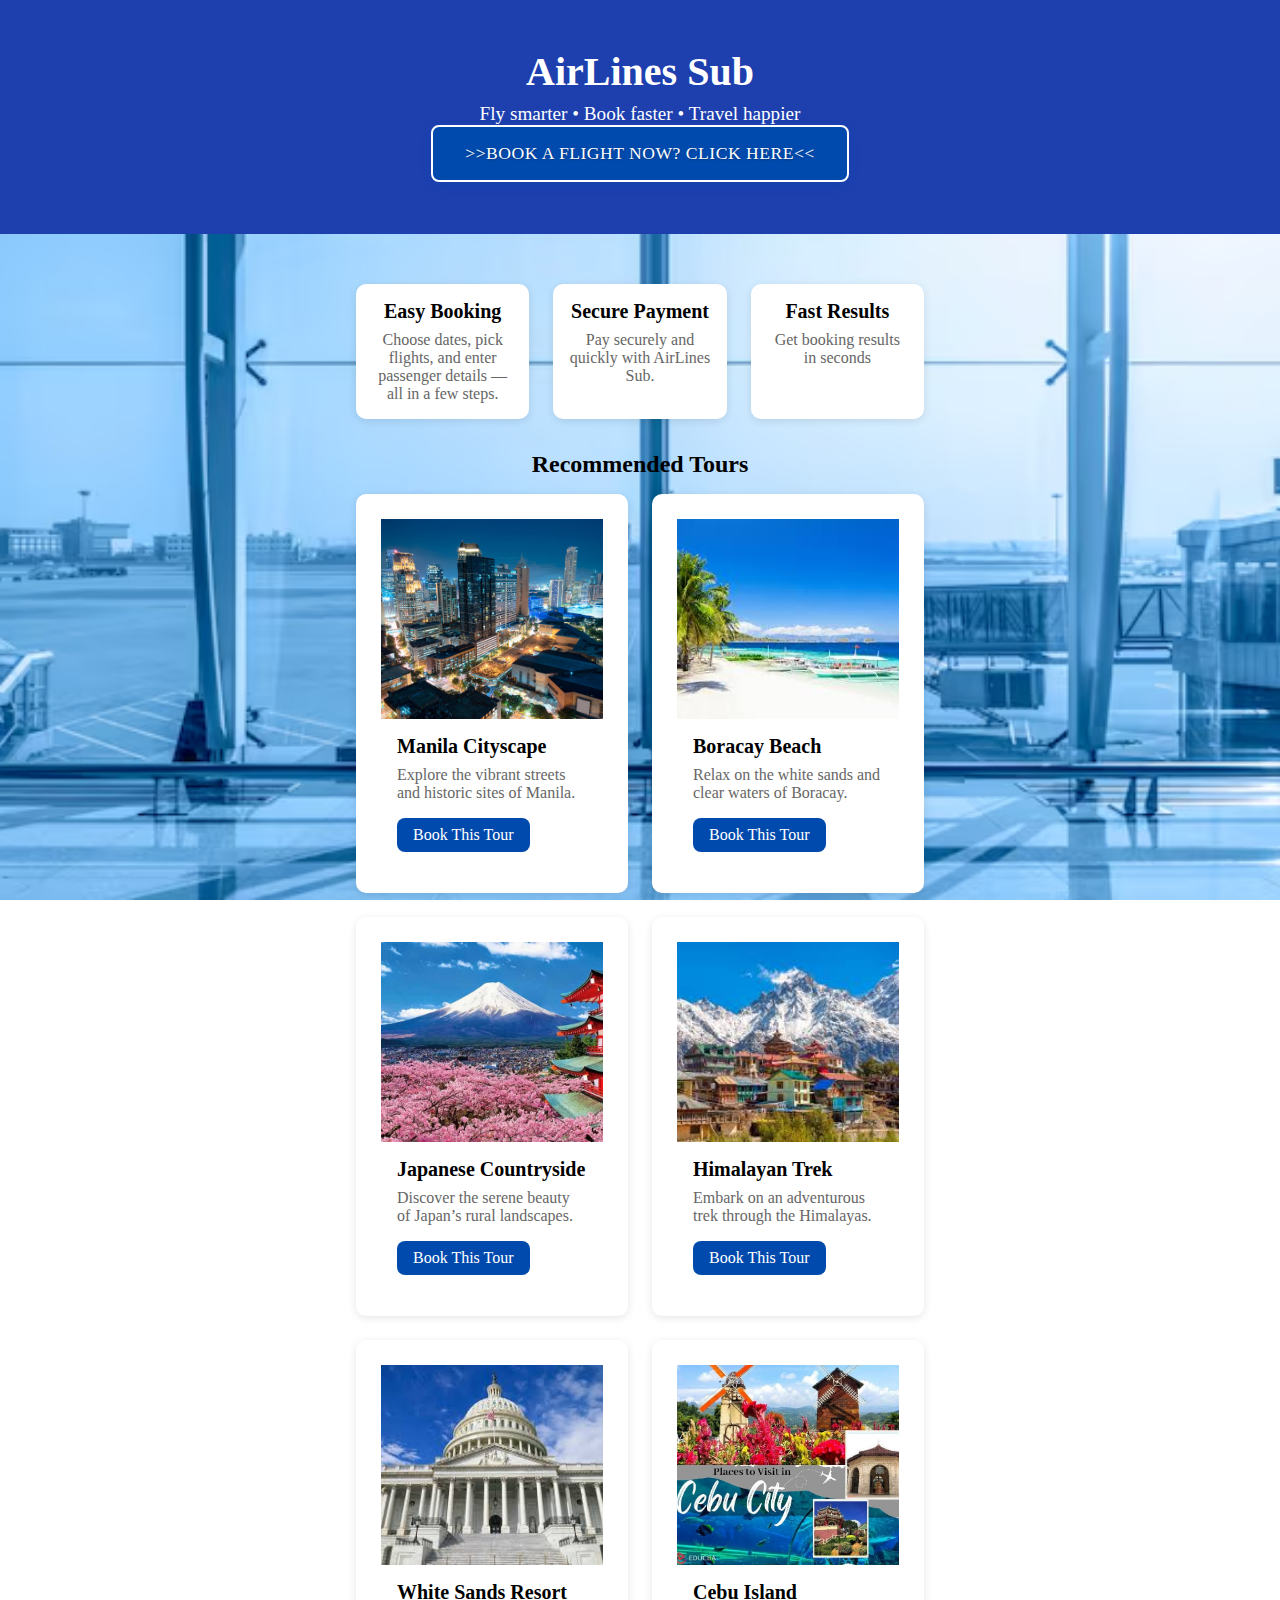
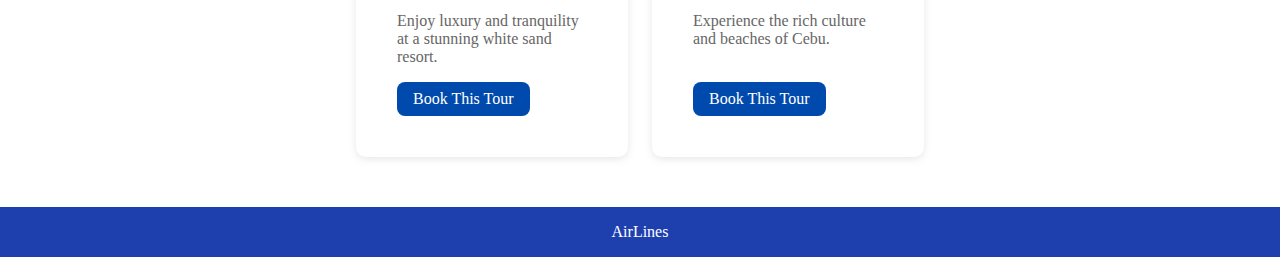
<file: index.html>
<!DOCTYPE html>
<html lang="en">
<head>
  <meta charset="utf-8" />
  <meta name="viewport" content="width=device-width, initial-scale=1" />
  <title>AirLines Sub — Home</title>
  <link rel="stylesheet" href="style.css">
</head>
<body class="page-home">
  <header class="hero">
    <div class="hero-inner">
      <h1>AirLines Sub</h1>
      <p class="tag">Fly smarter • Book faster • Travel happier</p>
      <a href="booking.html" id="startBook" class="btn btn-primary">>>Book a Flight Now? click here<<</a>
    </div>
  </header>

  <main class="container">
    <section class="features">
      <div class="card small">
        <h3>Easy Booking</h3>
        <p>Choose dates, pick flights, and enter passenger details — all in a few steps.</p>
      </div>
      <div class="card small">
        <h3>Secure Payment</h3>
        <p>Pay securely and quickly with AirLines Sub.</p>
      </div>
      <div class="card small">
        <h3>Fast Results</h3>
        <p>Get booking results in seconds</p>
      </div>
    </section>

    <section class="recommended-tour">
      <h2 class="section-title">Recommended Tours</h2>
      <div class="tour-grid">
        <div class="card tour-card">
          <img src="image/manila.jpg" alt="Recommended Tour: Manila Cityscape" class="tour-image">
          <div class="tour-content">
            <h3>Manila Cityscape</h3>
            <p>Explore the vibrant streets and historic sites of Manila.</p>
            <a href="booking.html?to=Manila" class="btn btn-primary">Book This Tour</a>
          </div>
        </div>
        <div class="card tour-card">
          <img src="image/bora.jpg" alt="Recommended Tour: Boracay Beach" class="tour-image">
          <div class="tour-content">
            <h3>Boracay Beach</h3>
            <p>Relax on the white sands and clear waters of Boracay.</p>
            <a href="booking.html?to=Boracay" class="btn btn-primary">Book This Tour</a>
          </div>
        </div>
        <div class="card tour-card">
          <img src="image/japan.jpg" alt="Recommended Tour: Japanese Countryside" class="tour-image">
          <div class="tour-content">
            <h3>Japanese Countryside</h3>
            <p>Discover the serene beauty of Japan’s rural landscapes.</p>
            <a href="booking.html?to=Tokyo" class="btn btn-primary">Book This Tour</a>
          </div>
        </div>
        <div class="card tour-card">
          <img src="image/hima.jpg" alt="Recommended Tour: Himalayan Trek" class="tour-image">
          <div class="tour-content">
            <h3>Himalayan Trek</h3>
            <p>Embark on an adventurous trek through the Himalayas.</p>
            <a href="booking.html?to=Himalaya" class="btn btn-primary">Book This Tour</a>
          </div>
        </div>
        <div class="card tour-card">
          <img src="image/white.jpg" alt="Recommended Tour: White Sands Resort" class="tour-image">
          <div class="tour-content">
            <h3>White Sands Resort</h3>
            <p>Enjoy luxury and tranquility at a stunning white sand resort.</p>
            <a href="booking.html?to=New York" class="btn btn-primary">Book This Tour</a>
          </div>
        </div>
        <div class="card tour-card">
          <img src="image/cebu.jpg" alt="Recommended Tour: Cebu Island" class="tour-image">
          <div class="tour-content">
            <h3>Cebu Island</h3>
            <p>Experience the rich culture and beaches of Cebu.</p>
            <a href="booking.html?to=Cebu" class="btn btn-primary">Book This Tour</a>
          </div>
        </div>
      </div>
    </section>
  </main>

  <footer class="footer">
    <p>AirLines</p>
  </footer>

  <script src="data.js"></script>
  <script src="app.js"></script>
</body>
</html>
</file>
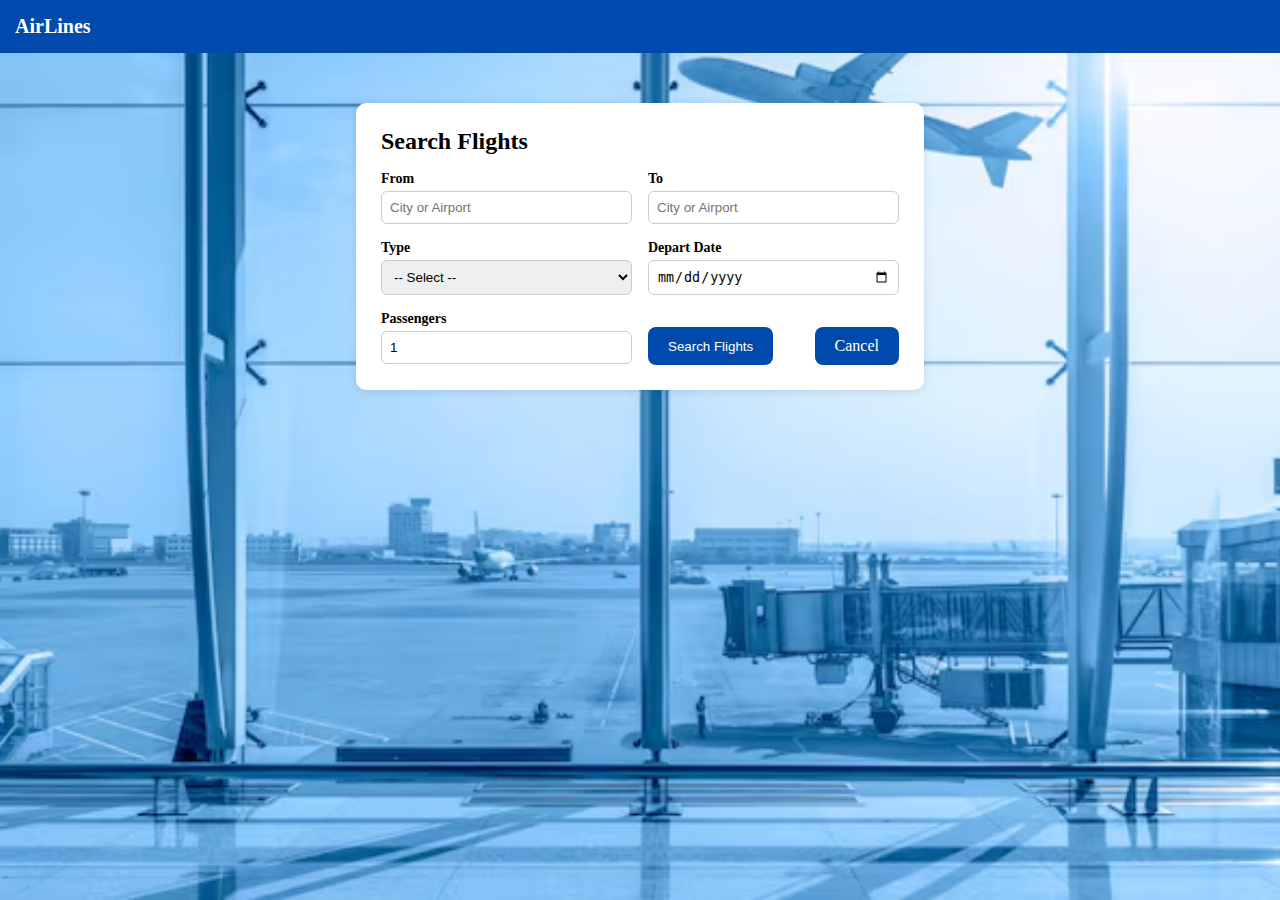
<file: booking.html>
<!DOCTYPE html>
<html lang="en">
<head>
  <meta charset="utf-8" />
  <meta name="viewport" content="width=device-width, initial-scale=1" />
  <title>AirLines — Book</title>
  <link rel="stylesheet" href="style.css">
</head>
<body class="page-booking">
  <header class="bar">
    <a href="index.html" class="logo">AirLines</a>
  </header>

  <main class="container">
    <section class="card">
      <h2>Search Flights</h2>
      <form id="searchForm" class="form-grid">
        <div>
          <label for="from">From</label>
          <input id="from" name="from" required placeholder="City or Airport">
        </div>
        <div>
          <label for="to">To</label>
          <input id="to" name="to" required placeholder="City or Airport">
        </div>
        <div>
          <label for="type">Type</label>
          <select id="type" required>
            <option value="">-- Select --</option>
            <option value="oneway">One Way</option>
            <option value="roundtrip">Round Trip</option>
          </select>
        </div>
        <div>
          <label for="depart">Depart Date</label>
          <input id="depart" type="date" required>
        </div>
        <div id="returnWrapper" class="hidden">
          <label for="return">Return Date</label>
          <input id="return" type="date">
        </div>
        <div>
          <label for="passengers">Passengers</label>
          <input id="passengers" type="number" min="1" value="1" required>
        </div>
        <div class="form-actions">
          <button type="submit" class="btn btn-primary">Search Flights</button>
          <a href="index.html" class="btn btn-ghost">Cancel</a>
        </div>
      </form>
    </section>
  </main>

  <script src="data.js"></script>
  <script src="app.js"></script>
</body>
</html>
</file>
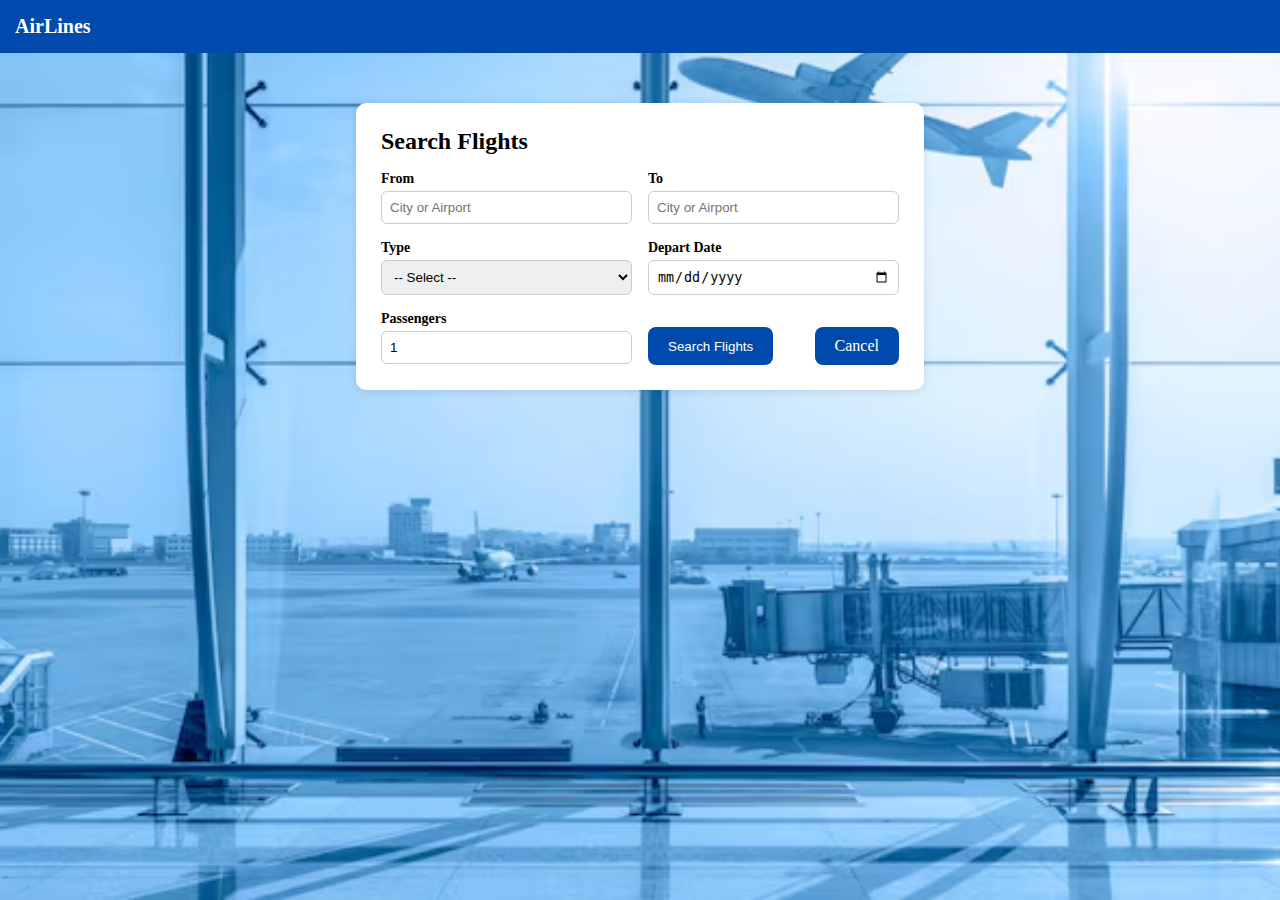
<file: flights.html>
<!DOCTYPE html>
<html lang="en">
<head>
  <meta charset="utf-8" />
  <meta name="viewport" content="width=device-width, initial-scale=1" />
  <title>AirLines — Flights</title>
  <link rel="stylesheet" href="style.css">
</head>
<body class="page-flights">
  <header class="bar">
    <a href="index.html" class="logo">AirLines</a>
  </header>

  <main class="container">
    <section class="card">
      <h2>Available Flights</h2>
      <p id="searchSummary" class="muted"></p>
      <div id="flightsGrid" class="flights-grid"></div>
      <div class="form-actions">
        <a href="booking.html" class="btn btn-ghost">Modify Search</a>
      </div>
    </section>
  </main>

  <script src="data.js"></script>
  <script src="app.js"></script>
</body>
</html>
</file>
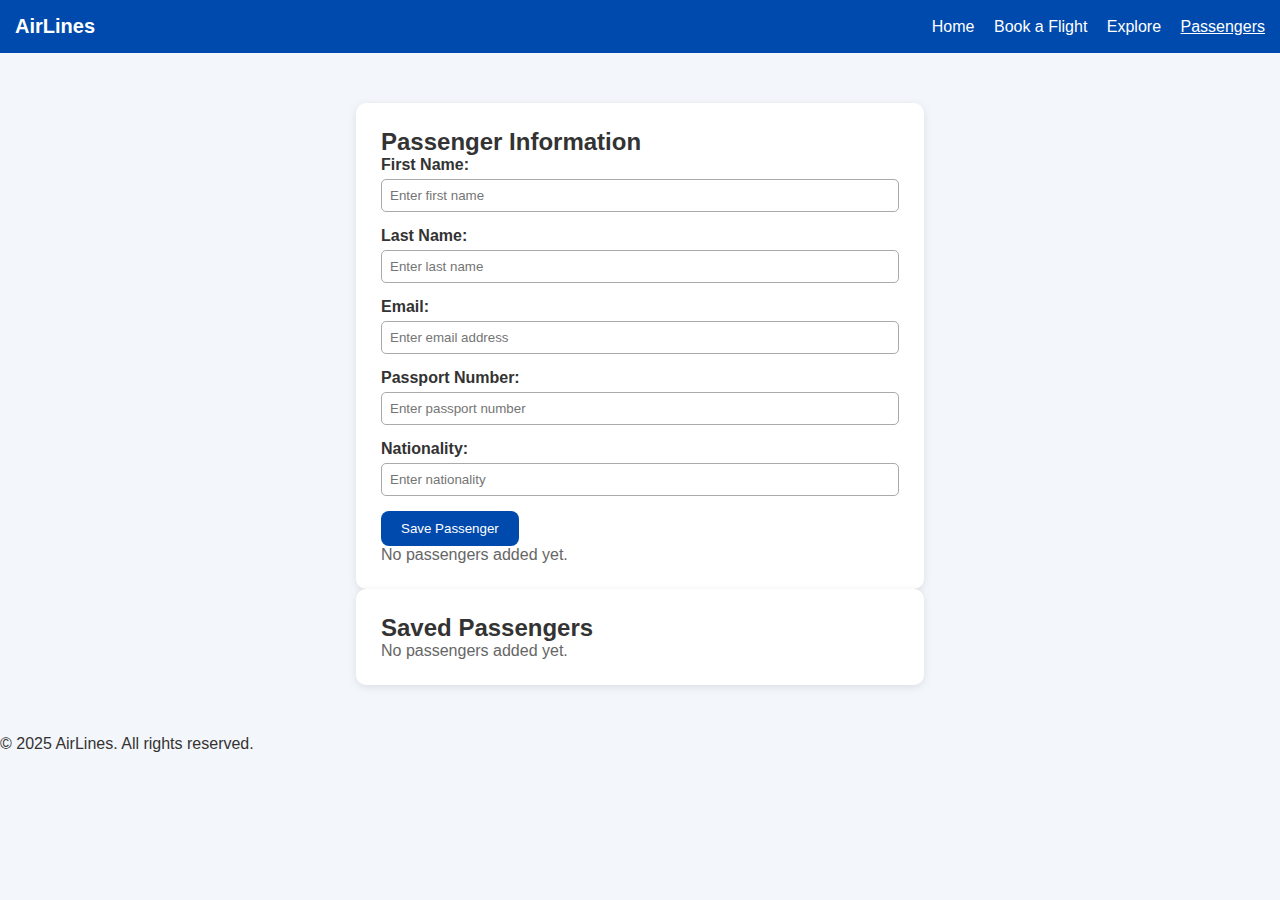
<file: passenger.html>
<!DOCTYPE html>
<html lang="en">
<head>
  <meta charset="utf-8" />
  <meta name="viewport" content="width=device-width, initial-scale=1" />
  <title>AirLines — Passengers</title>
  <link rel="stylesheet" href="style.css">
</head>
<body class="page-passengers">
  <header class="bar">
    <a href="index.html" class="logo">AirLines</a>
    <nav class="nav-links">
      <a href="index.html">Home</a>
      <a href="book.html">Book a Flight</a>
      <a href="explore.html">Explore</a>
      <a href="passenger.html" class="active">Passengers</a>
    </nav>
  </header>

  <main class="container">
    <section class="card">
      <h2>Passenger Information</h2>
      <form id="passengerForm">
        <div class="form-group">
          <label for="fname">First Name:</label>
          <input type="text" id="fname" placeholder="Enter first name" required>
        </div>

        <div class="form-group">
          <label for="lname">Last Name:</label>
          <input type="text" id="lname" placeholder="Enter last name" required>
        </div>

        <div class="form-group">
          <label for="email">Email:</label>
          <input type="email" id="email" placeholder="Enter email address" required>
        </div>

        <div class="form-group">
          <label for="passport">Passport Number:</label>
          <input type="text" id="passport" placeholder="Enter passport number" required>
        </div>

        <div class="form-group">
          <label for="nationality">Nationality:</label>
          <input type="text" id="nationality" placeholder="Enter nationality" required>
        </div>

        <button type="submit" class="btn">Save Passenger</button>
      </form>
    </section>

    <section class="card">
      <h2>Saved Passengers</h2>
      <div id="passengerList" class="passenger-list">
        <p class="muted">No passengers added yet.</p>
      </div>
    </section>
  </main>

  <footer>
    <p>&copy; 2025 AirLines. All rights reserved.</p>
  </footer>

  <script src="data.js"></script>
  <script src="app.js"></script>
</body>
</html>
</file>
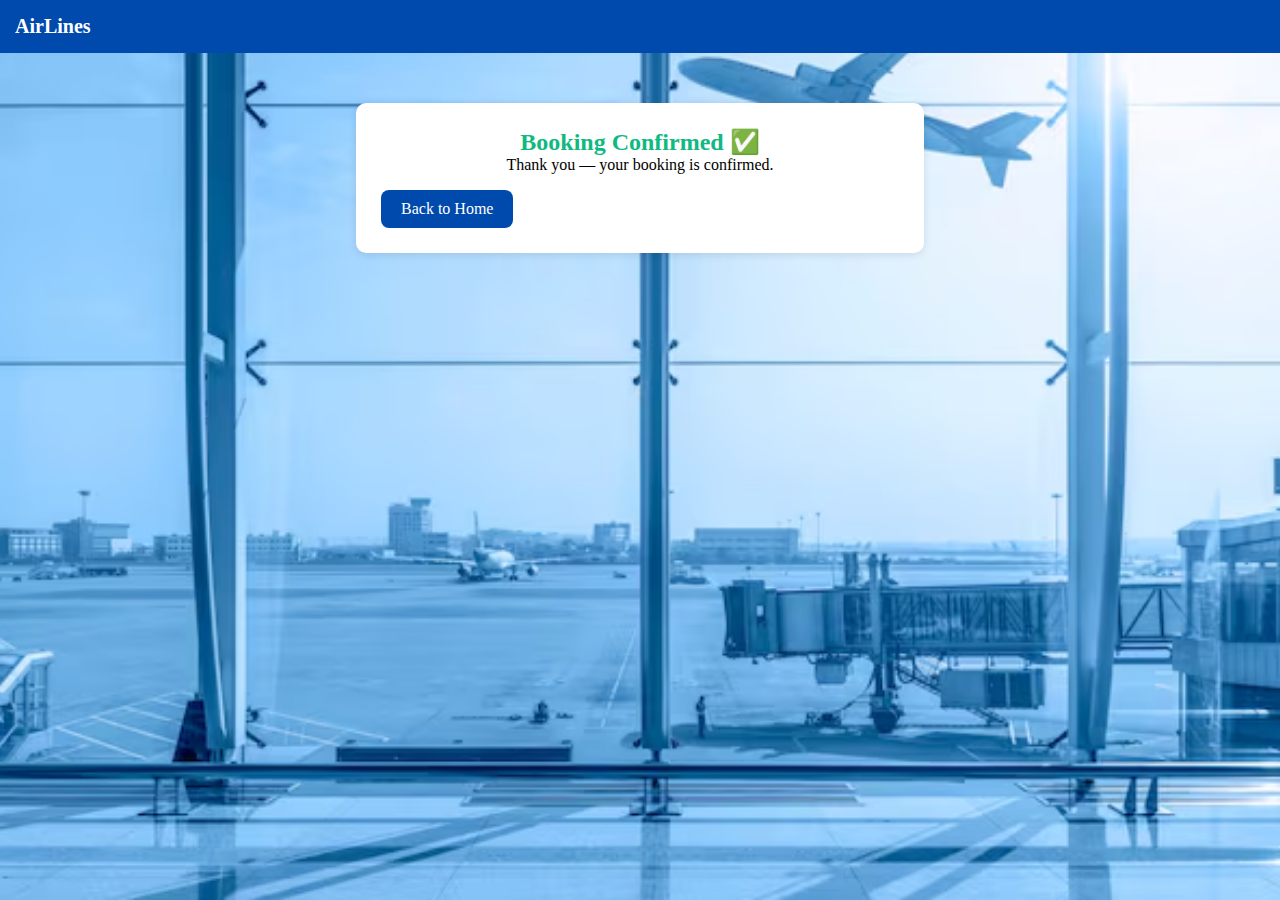
<file: success.html>
<!DOCTYPE html>
<html lang="en">
<head>
  <meta charset="utf-8" />
  <meta name="viewport" content="width=device-width, initial-scale=1" />
  <title>AirLines — Success</title>
  <link rel="stylesheet" href="style.css">
</head>
<body class="page-success">
  <header class="bar">
    <a href="index.html" class="logo">AirLines</a>
  </header>

  <main class="container">
    <section class="card success-card">
      <h2>Booking Confirmed ✅</h2>
      <p id="confText">Thank you — your booking is confirmed.</p>
      <div class="form-actions">
        <a href="index.html" class="btn btn-primary">Back to Home</a>
      </div>
    </section>
  </main>

  <script src="data.js"></script>
  <script src="app.js"></script>
</body>
</html>
</file>
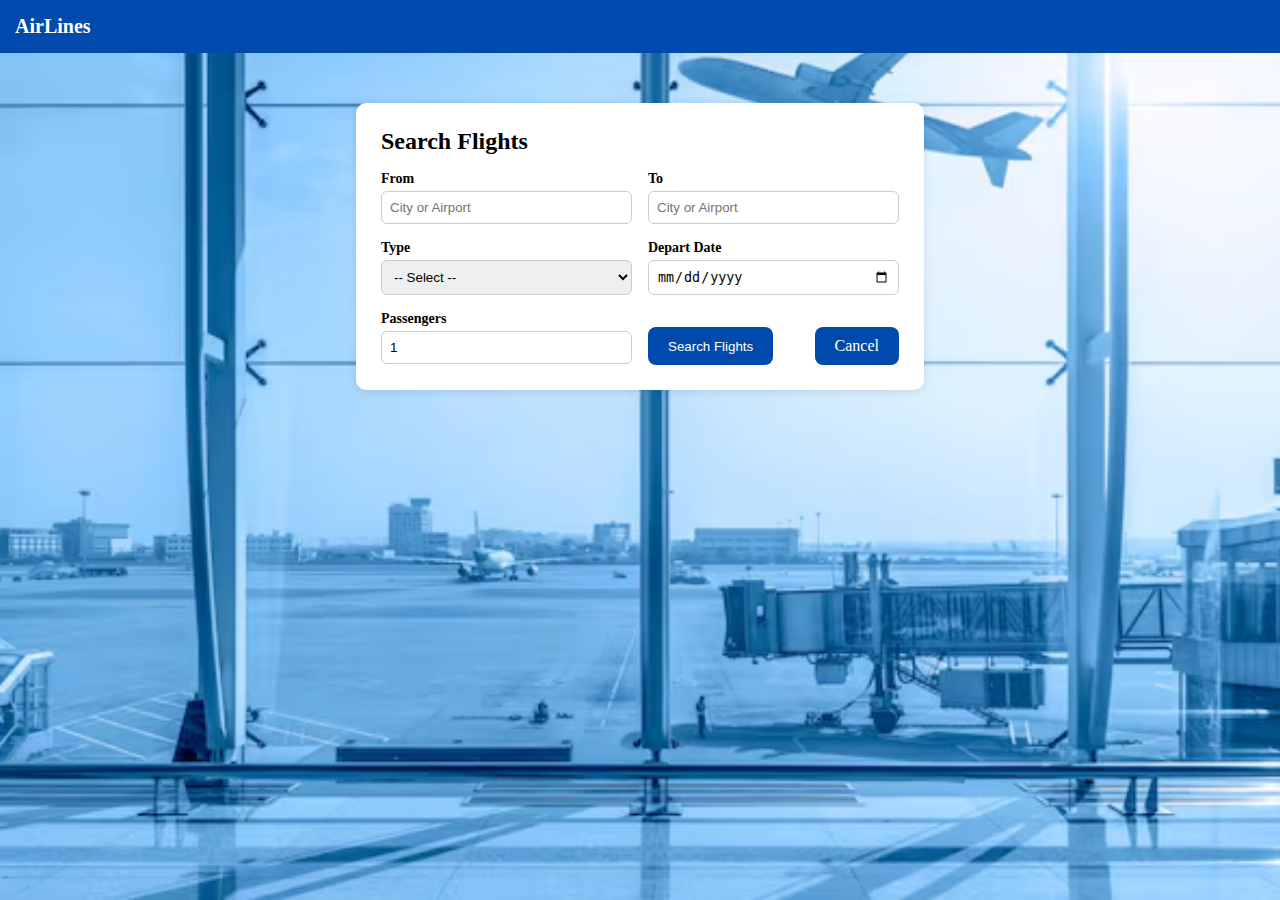
<file: summary.html>
<!DOCTYPE html>
<html lang="en">
<head>
  <meta charset="utf-8" />
  <meta name="viewport" content="width=device-width, initial-scale=1" />
  <title>AirLines — Summary</title>
  <link rel="stylesheet" href="style.css">
</head>
<body class="page-summary">
  <header class="bar">
    <a href="index.html" class="logo">AirLines</a>
    <nav class="nav-links">
      <a href="index.html">Home</a>
      <a href="book.html">Book a Flight</a>
      <a href="explore.html">Explore</a>
      <a href="passenger.html">Passengers</a>
    </nav>
  </header>

  <main class="summary-container">
    <section class="summary-card">
      <div class="summary-header">
        <h2>Booking Summary</h2>
        <p>Review your flight and passenger details before confirming</p>
      </div>

      <div id="summaryBox"></div>

      <div class="summary-footer">
        <button id="bookNow" class="btn btn-primary">Confirm Booking</button>
      </div>
    </section>
  </main>

  <footer class="footer">
    <p>&copy; 2025 AirLines. All rights reserved.</p>
  </footer>

  <script src="data.js"></script>
  <script src="app.js"></script>
</body>
</html>
</file>
<file: style.css>
* {
  margin: 0;
  padding: 0;
  box-sizing: border-box;
}

body {
  background-image: url('image/back.jpg');
  background-size: cover;
  background-position: center;
  background-attachment: fixed;
  background-repeat: no-repeat;
  margin: 0;
  padding: 0;
  min-height: 100vh;
}

a {
  text-decoration: none;
}

.hero {
  background-color: #1e40af;
  color: white;
  padding: 3rem 0;
  text-align: center;
}

.hero-inner {
  max-width: 800px;
  margin: 0 auto;
  padding: 0 1rem;
}

.hero h1 {
  font-size: 2.5rem;
  font-weight: bold;
}

.tag {
  font-size: 1.2rem;
  margin-top: 0.5rem;
}

.btn {
  display: inline-block;
  padding: 0.75rem 1.5rem;
  border-radius: 0.375rem;
  font-weight: 500;
  transition: background-color 0.3s, color 0.3s;
}

.btn-primary {
  background-color: #1e40af;
  color: white;
}

.btn-primary:hover {
  background-color: #1e3a8a;
}

.btn-ghost {
  color: #1e40af;
  background-color: transparent;
  border: 1px solid #1e40af;
}

.btn-ghost:hover {
  color: #1e3a8a;
  border-color: #1e3a8a;
}

.bar {
  background-color: #1e40af;
  color: white;
  padding: 1rem;
  display: flex;
  align-items: center;
}

.logo {
  font-size: 1.25rem;
  font-weight: bold;
}

.container {
  max-width: 800px;
  margin: 2rem auto;
  padding: 0 1rem;
}

.card {
  background-color: white;
  padding: 1.5rem;
  border-radius: 0.375rem;
  box-shadow: 0 2px 4px rgba(0, 0, 0, 0.1);
}

.card.small {
  padding: 1rem;
}

.features {
  display: grid;
  grid-template-columns: 1fr;
  gap: 1.5rem;
  margin-top: 2rem;
}

@media (min-width: 640px) {
  .features {
    grid-template-columns: repeat(3, 1fr);
  }
}

.features .card {
  text-align: center;
}

.features h3 {
  font-size: 1.25rem;
  font-weight: 600;
  margin-bottom: 0.5rem;
}

.features p {
  color: #666;
}

.form-grid {
  display: grid;
  gap: 1rem;
  margin-top: 1rem;
}

@media (min-width: 640px) {
  .form-grid {
    grid-template-columns: repeat(2, 1fr);
  }
}

.form-grid label {
  display: block;
  font-size: 0.875rem;
  margin-bottom: 0.25rem;
}

.form-grid input,
.form-grid select {
  width: 100%;
  padding: 0.5rem;
  border: 1px solid #ccc;
  border-radius: 0.375rem;
}

.form-actions {
  margin-top: 1rem;
  display: flex;
  justify-content: space-between;
}

.form-actions .btn {
  margin-left: 0.5rem;
}

.form-actions .btn:first-child {
  margin-left: 0;
}

.flights-grid {
  display: grid;
  gap: 1rem;
  margin-top: 1rem;
}

.flight-card {
  background-color: white;
  padding: 1rem;
  border-radius: 0.375rem;
  box-shadow: 0 2px 4px rgba(0, 0, 0, 0.1);
}

.flight-top {
  display: flex;
  justify-content: space-between;
  margin-bottom: 0.5rem;
}

.flight-top div:last-child {
  text-align: right;
}

.flight-meta {
  font-size: 0.875rem;
  color: #666;
}

.flight-cta {
  display: flex;
  justify-content: space-between;
  align-items: center;
  margin-top: 0.5rem;
}

.flight-cta button:disabled {
  opacity: 0.5;
  cursor: not-allowed;
}

.success-card {
  text-align: center;
}

.success-card h2 {
  color: #10b981;
  font-size: 1.5rem;
}

.footer {
  background-color: #1e40af;
  color: white;
  text-align: center;
  padding: 1rem;
  margin-top: 2rem;
}

.hidden {
  display: none;
}

.muted {
  color: #666;
}

.recommended-tour {
  margin-top: 2rem;
}

.section-title {
  font-size: 1.5rem;
  font-weight: 600;
  margin-bottom: 1rem;
  text-align: center;
}

.tour-grid {
  display: grid;
  grid-template-columns: repeat(auto-fit, minmax(250px, 1fr));
  gap: 1.5rem;
}

.tour-card {
  display: flex;
  flex-direction: column;
  background-color: white;
  border-radius: 0.375rem;
  box-shadow: 0 2px 4px rgba(0, 0, 0, 0.1);
  overflow: hidden;
  height: 100%;
}

.tour-image {
  width: 100%;
  height: 200px;
  object-fit: cover;
}

.tour-content {
  padding: 1rem;
  flex-grow: 1;
  display: flex;
  flex-direction: column;
  justify-content: space-between;
}

.tour-content h3 {
  font-size: 1.25rem;
  font-weight: 600;
  margin-bottom: 0.5rem;
}

.tour-content p {
  color: #666;
  margin-bottom: 1rem;
  flex-grow: 1;
}

.tour-content .btn {
  display: inline-block;
  padding: 0.5rem 1rem;
  align-self: flex-start;
}

@media (max-width: 640px) {
  .tour-grid {
    grid-template-columns: 1fr;
  }
  .tour-image {
    height: 150px;
  }
  .tour-content {
    text-align: center;
  }
}
.page-passengers {
  font-family: Arial, sans-serif;
  background: #f3f6fa;
  color: #333;
}

.bar {
  background: #004aad;
  padding: 15px;
  display: flex;
  align-items: center;
  justify-content: space-between;
}

.bar .logo {
  color: white;
  text-decoration: none;
  font-weight: bold;
  font-size: 20px;
}

.nav-links a {
  color: white;
  text-decoration: none;
  margin-left: 15px;
}

.nav-links a.active {
  text-decoration: underline;
}

.container {
  max-width: 600px;
  margin: 50px auto;
}

.card {
  background: white;
  padding: 25px;
  border-radius: 10px;
  box-shadow: 0 2px 8px rgba(0,0,0,0.1);
}

.form-group {
  margin-bottom: 15px;
}

label {
  display: block;
  font-weight: bold;
  margin-bottom: 5px;
}

input {
  width: 100%;
  padding: 8px;
  border: 1px solid #aaa;
  border-radius: 5px;
}

.btn {
  background: #004aad;
  color: white;
  padding: 10px 20px;
  border: none;
  border-radius: 8px;
  cursor: pointer;
}

.btn:hover {
  background: #003b8b;
}

.page-summary {
  font-family: Arial, sans-serif;
  background: #f3f6fa;
  color: #333;
}

.summary-container {
  max-width: 800px;
  margin: 50px auto;
  padding: 0 1rem;
}

.summary-card {
  background: white;
  padding: 2rem;
  border-radius: 10px;
  box-shadow: 0 2px 8px rgba(0,0,0,0.1);
}

.summary-header {
  text-align: center;
  border-bottom: 2px solid #004aad;
  padding-bottom: 1rem;
  margin-bottom: 1.5rem;
}

.summary-header h2 {
  color: #004aad;
  font-size: 1.8rem;
  margin-bottom: 0.25rem;
}

.summary-header p {
  color: #666;
  font-size: 0.95rem;
}

#summaryBox .flight-details {
  background: #eef3fc;
  border-left: 4px solid #004aad;
  padding: 15px 20px;
  border-radius: 6px;
  margin-bottom: 25px;
}

#summaryBox .flight-details p {
  margin-bottom: 5px;
  font-size: 0.95rem;
}

#summaryBox .passenger-section h3 {
  color: #004aad;
  margin-bottom: 15px;
  font-size: 1.3rem;
  border-bottom: 2px solid #004aad;
  display: inline-block;
  padding-bottom: 5px;
}

#summaryBox table {
  width: 100%;
  border-collapse: collapse;
  margin-bottom: 25px;
}

#summaryBox th, #summaryBox td {
  border: 1px solid #ccc;
  padding: 10px;
  text-align: center;
}

#summaryBox th {
  background: #004aad;
  color: white;
  font-weight: bold;
}

#summaryBox tr:nth-child(even) {
  background: #f8faff;
}

#summaryBox tr:hover {
  background: #eaf1ff;
}

.summary-footer {
  text-align: center;
  margin-top: 20px;
}

.summary-footer .btn-primary {
  background: #004aad;
  color: white;
  padding: 12px 24px;
  border: none;
  border-radius: 6px;
  font-size: 1rem;
  cursor: pointer;
  transition: background 0.3s;
}

.summary-footer .btn-primary:hover {
  background: #003b8b;
}
#startBook {
  display: inline-block;
  padding: 1rem 2rem;
  font-size: 1.1rem;
  font-weight: 400;
  text-transform: uppercase;
  letter-spacing: 0.5px;
  border-radius: 0.5rem;
  background: #004aad;
  color: #fff;
  box-shadow: 0 4px 12px rgba(0, 70, 173, 0.3);
  transition: all 0.3s ease;
  position: relative;
  overflow: hidden;
  z-index: 1;

  border: 2px solid #ffffff; 
  text-shadow: 0 1px 2px rgba(0, 0, 0, 0.3); 
}

#startBook:hover,
#startBook:focus {
  background: #003b8b;
  border-color: #e0e7ff;
  transform: translateY(-3px);
  box-shadow: 0 8px 20px rgba(0, 70, 173, 0.45);
}

#startBook::before {
  content: '';
  position: absolute;
  top: -2px; left: -2px; right: -2px; bottom: -2px;
  background: linear-gradient(45deg, #004aad, #1e40af);
  border-radius: 0.5rem;
  z-index: -1;
  opacity: 0;
  transition: opacity 0.3s ease;
}

#startBook:hover::before {
  opacity: 1;
}

#startBook::after {
  content: "";
  position: absolute;
  top: 50%;
  left: 50%;
  width: 0;
  height: 0;
  background: rgba(255, 255, 255, 0.4);
  border-radius: 50%;
  transform: translate(-50%, -50%);
  transition: width 0.6s ease, height 0.6s ease;
  z-index: -1;
}
#startBook:active::after {
  width: 300px;
  height: 300px;
}

@media (max-width: 640px) {
  #startBook {
    display: block;
    width: 90%;
    max-width: 300px;
    margin: 1rem auto;
    text-align: center;
    font-size: 1rem;
    padding: 0.9rem 1.5rem;
    border: 3px solid #ffffff;
  }
}
</file>
